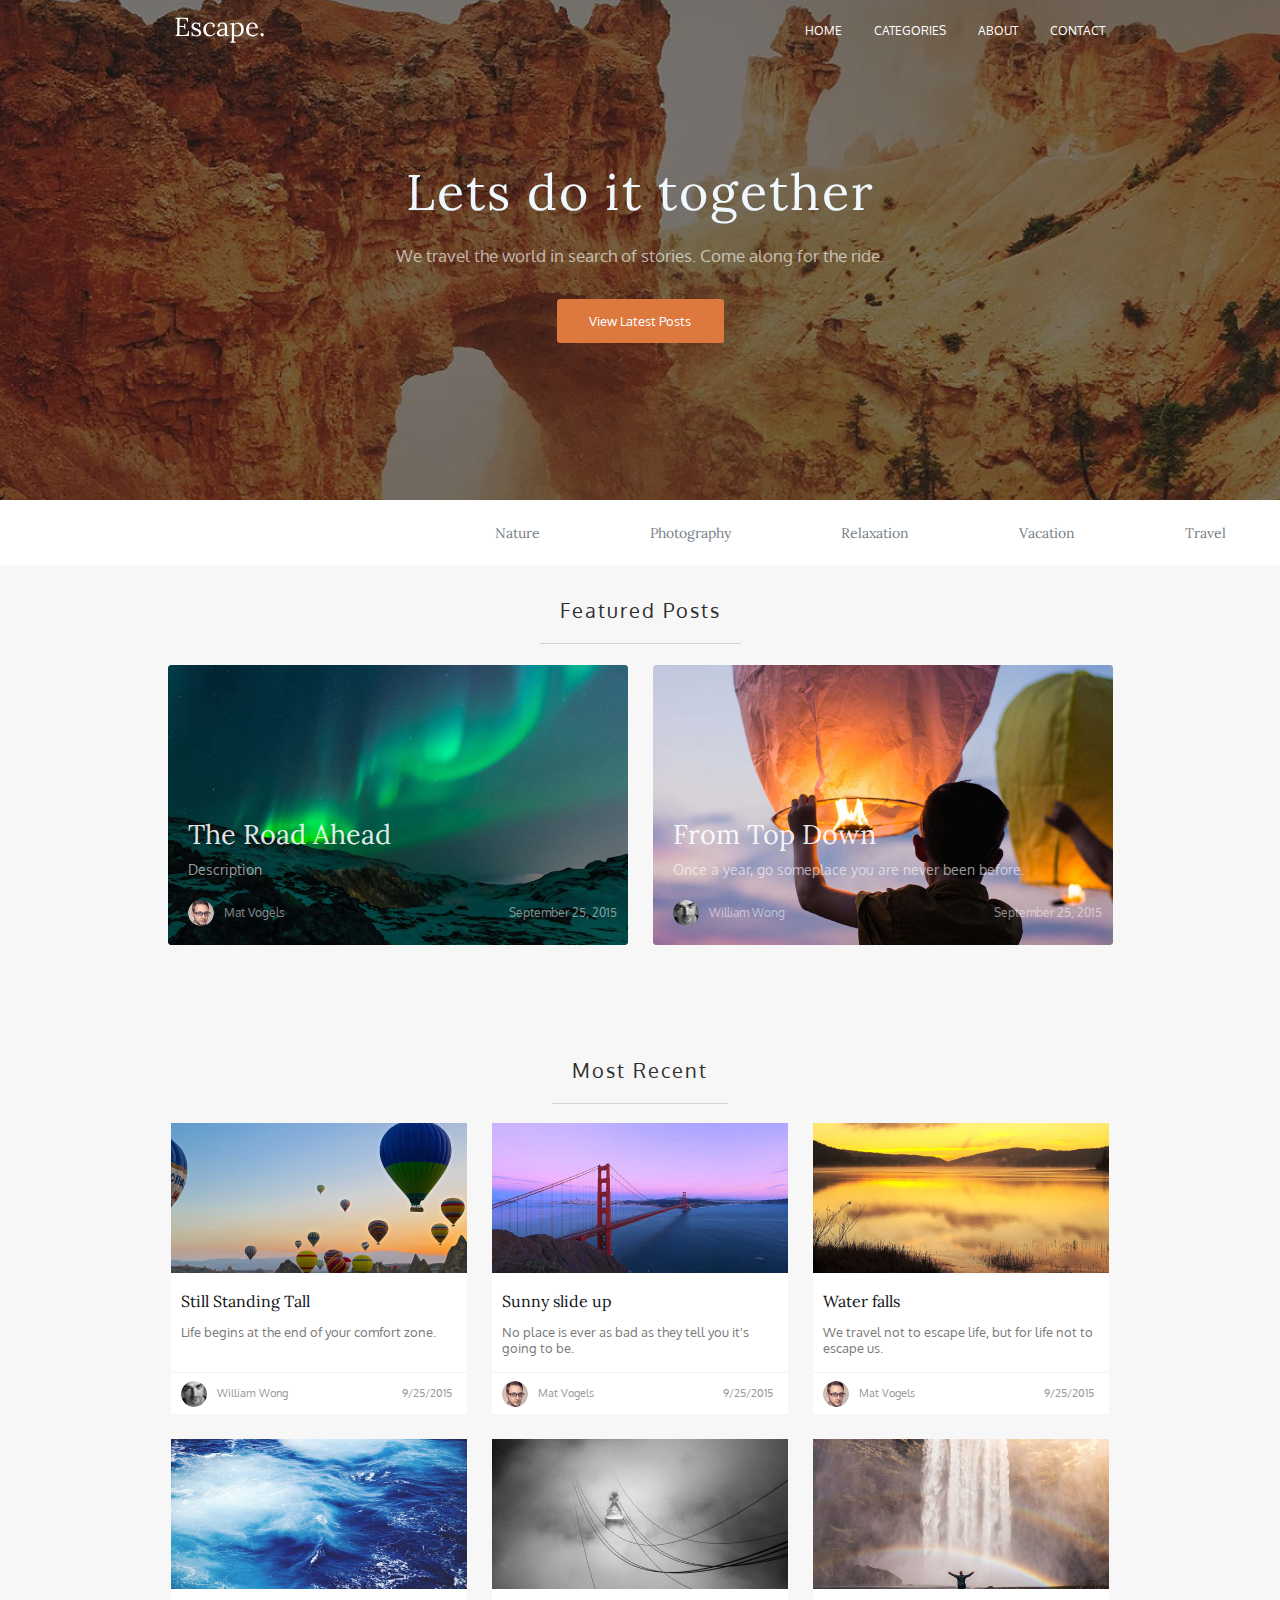
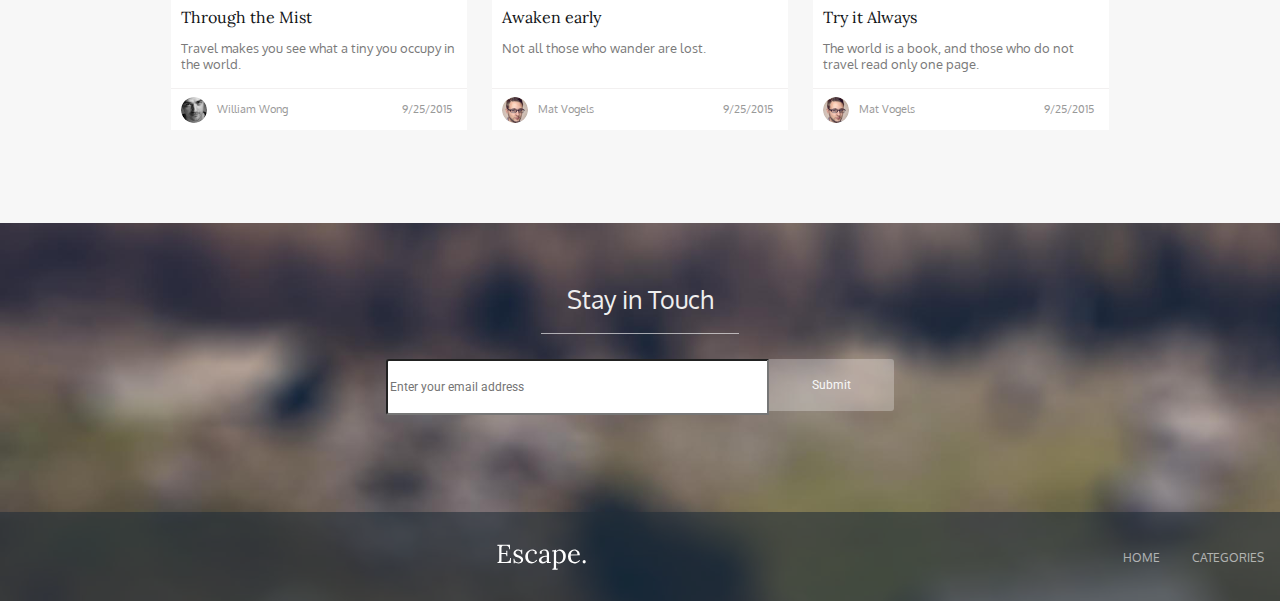
<file: pages/demo.html>
<!DOCTYPE html>
<html lang="en">

<head>
  <meta charset="UTF-8">
  <meta http-equiv="X-UA-Compatible" content="IE=edge">
  <meta name="viewport" cntent="width=device-width, initial-scale=1.0">
  <link rel="stylesheet" href="../static/css/main.css">
  <link rel="preconnect" href="https://fonts.googleapis.com">
  <link rel="preconnect" href="https://fonts.gstatic.com" crossorigin>
  <link href="https://fonts.googleapis.com/css2?family=Roboto:wght@100;400&display=swap" rel="stylesheet">
  <link href="https://fonts.googleapis.com/css2?family=Lora&display=swap" rel="stylesheet">
  <link href="https://fonts.googleapis.com/css2?family=Lora&family=Oxygen&display=swap" rel="stylesheet">
  <title>Main page</title>
</head>

<body>
  <header class="header">
    <img class="header__image" src ="../static/image/dust.png" alt="dust">
    <div class="header__top">
      <img src="../static/image/Escape.svg" alt="Escape.">
      <ul class="header__nav-buttons">
        <li><a class="header__nav-buttons_list" href="#">HOME</a></li> <!-- // header__nav-buttons_list -->
        <li><a class="header__nav-buttons_list" href="#">CATEGORIES</a></li>
        <li><a class="header__nav-buttons_list" href="#">ABOUT</a></li>
        <li><a class="header__nav-buttons_list" href="#">CONTACT</a></li>
      </ul>
    </div>
  </header>

  <!--<div> /* // backround-image */
    <img class="background-image" src="./image/dust.png" alt="dust">
  </div>   -->
  <div class="top-block">
    <h1 class="top-block__title">Lets do it together</h1> <!--// top-block__title--> 
    <p class="top-block__text">We travel the world in search of stories. Come along for the ride.</p> <!--// top-block__text-->
    <button class="top-block__button">View Latest Posts</button> <!--//top-block__button--> 
  </div>

  <!-- вынести отдельно -->
  <div class="page-buttons">
    <ul class="page-buttons__list">
      <li><a class="page-buttons__list_link" href="#">Nature</a></li>
      <li><a class="page-buttons__list_link" href="#">Photography</a></li>
      <li><a class="page-buttons__list_link" href="#">Relaxation</a></li>
      <li><a class="page-buttons__list_link" href="#">Vacation</a></li>
      <li><a class="page-buttons__list_link" href="#">Travel</a></li>
      <li><a class="page-buttons__list_link" href="#">Adventure</a></li>
    </ul>
  </div>

  <article class="posts">
    <!-- вынести отдельно -->
    <!-- унифицировать стили для постов -->
    <!-- вынести изображения с css в html -->
    <!--<h2 class="posts__title">Featured Posts</h2>
    <img class="featured-posts__items_line" src="image/horizontalline.png"> -->
    <div class="featured-posts">
      <h2 class="featured-posts__title posts__title">Featured Posts </h2>
      <div class="featured-posts__items">
        <div class="featured-posts__item">
          <img class="featured-posts__item_first-image" src="../static/image/polarlightmain.jpg">
          <p class="featured-posts__item_title">The Road Ahead</p>
          <p class="featured-posts__item_description">Description</p>
          <img class="featured-posts__item_image" src="../static/image/mat.png" alt="matvogels">
          <p class="featured-posts__item_name">Mat Vogels</p>
          <p class="featured-posts__item_date">September 25, 2015</p>
        </div>
       <div class="featured-posts__item">
          <img class="featured-posts__item_second-image" src="../static/image/fireballoon.jpg">
          <p class="featured-posts__item_title">From Top Down</p>
          <p class="featured-posts__item_description">Once a year, go someplace you are never been before.</p>
          <img class="featured-posts__item_image" src="../static/image/william.png" alt="williamwong">
          <p class="featured-posts__item_name">William Wong</p>
          <p class="featured-posts__item_date">September 25, 2015</p>
        </div>
      </div> 
    </div> 
  </article>  

  <article class="recent-pages"> 
    <h2 class="recent-pages__title">Most Recent</h2>
    <div class="recent-pages__items">
      <!-- унифицировать стили для постов -->
      <div class="recent-pages__item">
        <img src="../static/image/Frame.jpg" alt="balloons">
        <p class="recent-pages__item_headline">Still Standing Tall</p>
        <p class="recent-pages__item_phrase">Life begins at the end of your comfort zone.</p>
        <div class="recent-pages__item_info">
          <img class="recent-pages__item_image" src="../static/image/william.png" alt="williamwong">
          <p class="recent-pages__item_name">William Wong</p>
          <p class="recent-pages__item_date">9/25/2015</p>
        </div>
      </div>
      <div class="recent-pages__item">
        <img src="../static/image/sunny.jpg" alt="sunrise">
        <p class="recent-pages__item_headline">Sunny slide up</p>
        <p class="recent-pages__item_phrase">No place is ever as bad as they tell you it's going to be.</p>
        <div class="recent-pages__item_info">
          <img class="recent-pages__item_image" src="../static/image/mat.png" alt="matvogels">
          <p class="recent-pages__item_name">Mat Vogels</p>
          <p class="recent-pages__item_date">9/25/2015</p>
        </div>
      </div>
      <div class="recent-pages__item">
        <img src="../static/image/waterfalz.jpg" alt="water falls">
        <p class="recent-pages__item_headline">Water falls</p>
        <p class="recent-pages__item_phrase">We travel not to escape life, but for life not to escape us.</p>
        <div class="recent-pages__item_info">
          <img class="recent-pages__item_image" src="../static/image/mat.png" alt="matvogels">
          <p class="recent-pages__item_name">Mat Vogels</p>
          <p class="recent-pages__item_date">9/25/2015</p>
        </div>
      </div>
      <div class="recent-pages__item">
        <img src="../static/image/bluewater.jpg" alt="oceanvawes">
        <p class="recent-pages__item_headline">Through the Mist</p>
        <p class="recent-pages__item_phrase">Travel makes you see what a tiny you occupy in the world.</p>
        <div class="recent-pages__item_info">
          <img class="recent-pages__item_image" src="../static/image/william.png" alt="williamwong">
          <p class="recent-pages__item_name">William Wong</p>
          <p class="recent-pages__item_date">9/25/2015</p>
        </div>
      </div>  
      <div class="recent-pages__item">
        <img src="../static/image/fog.jpg" alt="foggedbridge">
        <p class="recent-pages__item_headline">Awaken early</p>
        <p class="recent-pages__item_phrase">Not all those who wander are lost.</p>
        <div class="recent-pages__item_info">
          <img class="recent-pages__item_image" src="../static/image/mat.png" alt="matvogels">
          <p class="recent-pages__item_name">Mat Vogels</p>
          <p class="recent-pages__item_date">9/25/2015</p>
        </div>
      </div>
      <div class="recent-pages__item">
        <img src="../static/image/rainbow.jpg" alt="waterfallwithrainbow">
        <p class="recent-pages__item_headline">Try it Always</p>
        <p class="recent-pages__item_phrase">The world is a book, and those who do not travel read only one page.</p>
        <div class="recent-pages__item_info">
          <img class="recent-pages__item_image" src="../static/image/mat.png" alt="matvogels">
          <p class="recent-pages__item_name">Mat Vogels</p>
          <p class="recent-pages__item_date">9/25/2015</p>
        </div>
      </div>
      <!--  -->
    </div>
  </article>

  <footer class="footer">
    <img class="footer__image" src="../static/image/footer.svg" alt="footerimage">
    <div class="footer__contacts">
      <p class="footer__contact_title">Stay in Touch</p>
      <div class="footer__contact">
        <input class="footer__contact_email" placeholder="Enter your email address">
        <button class="footer__contact_button">Submit</button>
      </div>
    </div>
    <div class="footer__bottom">
      <img class="footer__logo" src="../static/image/Escape.svg" alt="Escape.">
      <ul class="footer__buttons">
        <li><a class="footer__buttons_list" href="#">HOME</a></li>
        <li><a class="footer__buttons_list" href="#">CATEGORIES</a></li>
        <li><a class="footer__buttons_list" href="#">ABOUT</a>
        <li><a class="footer__buttons_list" href="#">CONTACT</a></li>
      </ul>
    </div>
  </footer>

</body>

</html>
</file>
<file: static/css/main.css>
html, head{
    margin: 0;
    padding: 0;
}

body{
    background-color: #F7F7F7;
    margin: 0;
    padding: 0;
}

.header{
    position: relative;
    height: 500px;
}

.header__image{
    position: absolute;
    width: 100%;
    height: 500px;
    z-index: 1;
    object-fit:cover;
}

.header__top{
    position: relative;
    max-width: 930px;
    height: 60px;
    margin: auto;
    display: flex;
    align-items: center;
    justify-content: space-between;
    z-index: 2;
}

.page-buttons{
    background: #FFFFFF;
}

.header__nav-buttons{
    display: flex;
    list-style: none;
    gap: 2rem;
}

.header__nav-buttons_list{
    text-decoration: none;
    color: rgb(255, 255, 255);
    font-family: 'Oxygen';
    font-size: 12px;
}

.top-block{
    position: absolute;
    height: 159px;
    left: 17.36%;
    right: 17.36%;
    top: 184px;
    z-index: 2;
}

.top-block__title{
    position: absolute;
    text-align: center;
    color: aliceblue;
    font-family: 'Lora';
    font-weight: 400;
    font-size: 50px;
    width: 498px;
    left: calc(50% - 498px/2);
    top: -58px;
    letter-spacing: 2px;
}

.top-block__text{
    position: absolute;
    top: 44px;
    width: 504px;
    left: calc(50% - 504px/2);
    font-family: 'Oxygen';
    font-size: 17px;
    text-align: center;
    color: rgba(255, 255, 255, 0.63);
}

.top-block__button{
    position: absolute;
    background: #DD783F;
    width: 167px;
    height: 44px;
    left: calc(50% - 167px/2);
    bottom: 0px;
    border-radius: 3px;
    border: 0;
    font-family: 'Oxygen';
    font-size: 13px;
    line-height: 20px;
    color: #FFFFFF;
}

.page-buttons{
    position: relative;
    width: 1920px;
    height: 65px;
    display: flex;
    justify-content: center;
    align-items: center;
    margin-bottom: 100px;
    right: 0.5%;
}

.page-buttons__list{
    list-style: none;
    margin: auto;
    display: flex;
    flex-direction: row;
    z-index: 2;
    margin-right: 420px;
}

.page-buttons__list_link{
    text-decoration: none;
    font-family: 'Lora';
    font-size: 14px;
    color: #768088;
    margin-right: 90px;
    margin-left: 20px;
}

.posts{
    background-color: #F7F7F7;
}

.featured-posts__items{
    display: grid;
    grid-template-columns: repeat(2, 460px);
    grid-template-rows: 280px;
    justify-content: center;
    gap: 25px;
}

.featured-posts{
    background: #F7F7F7;
}

.posts__title{
    position: absolute;
    left: calc(50% - 201px/2);
    top: 580px;
    font-family: 'Oxygen';
    font-weight: 400;
    font-size: 20px;
    letter-spacing: 2px;
    color: #2E2E2E;
    padding: 0px 20px 20px 20px;
    border-bottom: 1px solid rgba(63, 63, 63, 0.2);
}

.featured-posts__item_image{
    border-radius: 50%;
    position: relative;
    z-index: 2;
    height: 26px;
    left: 4.35%;
    right: 93.81%;
    top: 120px;
}

.featured-posts__item_first-image{
    position: absolute;
    z-index: 1;
    display: flex;
}

.featured-posts__item_second-image{
    position: absolute;
    display: flex;
    z-index: 0;
}

.featured-posts__item_description{
    position: relative;
    font-family: 'Oxygen';
    font-size: 14px;
    color: rgba(255, 255, 255, 0.6);
    z-index: 2;
    height: 25px;
    left: 4.35%;
    right: 26.96%;
    top: 120px;
}

.featured-posts__item_name{
    position: relative;
    font-family: 'Oxygen';
    font-size: 12px;
    color: rgba(255, 255, 255, 0.5);
    width: 100px;
    margin-left: 10px;
    z-index: 2;
    height: 35px;
    left: 10%;
    right: 76.9%;
    top: 83px;
}

.featured-posts__item_date{
    position: relative;
    z-index: 2;
    font-family: 'Oxygen';
    font-size: 12px;
    color: rgba(255, 255, 255, 0.5);
    left: 74.29%;
    right: 0%;
    top: 36px;
}

.featured-posts__item_title{
    position: relative;
    font-family: 'Lora';
    font-weight: 400;
    font-size: 27px;
    color: rgba(255, 255, 255, 0.9);
    margin-bottom: 15px;
    z-index: 2;
    left: 4.35%;
    right: 51.3%;
    top: 125px;
}

.recent-pages{
    display: grid;
    margin-top: 112px;
}

.recent-pages__items{
    margin-top: 66px;
    height: 650px;
    display: grid;
    grid-template-columns: repeat(3, 296px);
    grid-template-rows: repeat(2, 291px);
    justify-content: center;
    gap: 25px;
}

.recent-pages__title{
    position: absolute;
    left: calc(50% - 176px/2);
    top: 1040px;
    font-family: 'Oxygen';
    font-weight: 400;
    font-size: 20px;
    text-align: center;
    letter-spacing: 2px;
    color: #2E2E2E;
    padding: 0px 20px 20px 20px;
    border-bottom: 1px solid rgba(63, 63, 63, 0.2);
}

.recent-pages__item_headline{
    margin: 14px 0px 7px 0px;
    font-family: 'Lora';
    font-size: 16px;
    color: #101315;
    margin-left: 10px;
}

.recent-pages__item_phrase{
    font-family: 'Oxygen';
    font-size: 13px;
    color: #7A7A7A;
    height: 38px;
    padding-left: 10px;
    padding-bottom: 10px;
    padding-right: 10px;
    border-bottom: 1px solid rgba(200, 193, 193, 0.236)
}

.recent-pages__item_name{
    position: relative;
    font-family: 'Oxygen';
    font-size: 11px;
    color: #999999;
    width: 100px;
    top: 7px;
    margin-left: 10px;
    margin-top: -7px;
}

.recent-pages__item_date{
    position: relative;
    font-family: 'Oxygen';
    font-size: 11px;
    color: #999999;
    width: 76px;
    left: 85px;
    margin-top: 0px;
}

.recent-pages__item_image{
    height: 26px;
    border-radius: 50%;
    margin-top: -5px;
}
    
.recent-pages__item_info{
    display: flex;
    position: relative;
    left: 10px;
    margin-top: 10px;
}

.recent-pages__item{    
    background: #FFFFFF;
}

.footer__buttons{
    display: flex;
    list-style: none;
    gap: 2rem;
}

.footer__buttons_list{
    text-decoration: none;
    color: rgba(255, 255, 255, 0.6);
    font-family: 'Oxygen';
    font-size: 12px;
}

.footer__contact_line{
    height: 1px;
    background: #DEDEDE;
    border-radius: 0px;
}

.footer__contact_title{
    width: 158px;
    height: 30px;
    font-family: 'Oxygen';
    font-style: normal;
    font-weight: 400;
    font-size: 25px;
    text-align: center;
    color: #EFEFEF;
    padding: 0px 20px 20px 20px;
    border-bottom: 1px solid rgb(255, 255, 255, 0.6)
}

.footer__contact_email{
    font-family: 'Roboto';
    font-style: normal;
    font-weight: 400;
    font-size: 12px;
    color: #817F83;
    height: 50px;
    width: 375px;
    background: #FFFFFF;
    border-radius: 3px 0px 0px 3px;
}

.footer__contact_button{
    height: 52px;
    width: 125px;
    background: rgba(255, 255, 255, 0.28);
    border: 0;
    border-radius: 0px 3px 3px 0px;
    font-family: 'Roboto';
    font-size: 12px;
    color: #F8F8F8;
}

.footer__bottom{
    position: relative;
    margin: auto;
    display: flex;
    align-items: center;
    justify-content: space-evenly;
    z-index: 2;
    height: 89px;
    left: 0%;
    right: 0%;
    top: 0px;
    background: rgba(35, 47, 56, 0.6);
    border-radius: 0px;
    width: 1920px;
}

.footer__contact{
    display: flex;
}

.footer__contacts{
    position: relative;
    height: 227px;
    margin-top: 50px;
    margin-bottom: 62px;
    display: flex;
    flex-direction: column;
    align-items: center;
    z-index: 2;
    justify-content: center;
}

.footer__image{
    position: absolute;
    max-height: 378px;
    width: 1920px;
    z-index: 1;
    object-fit: cover;
}
</file>
